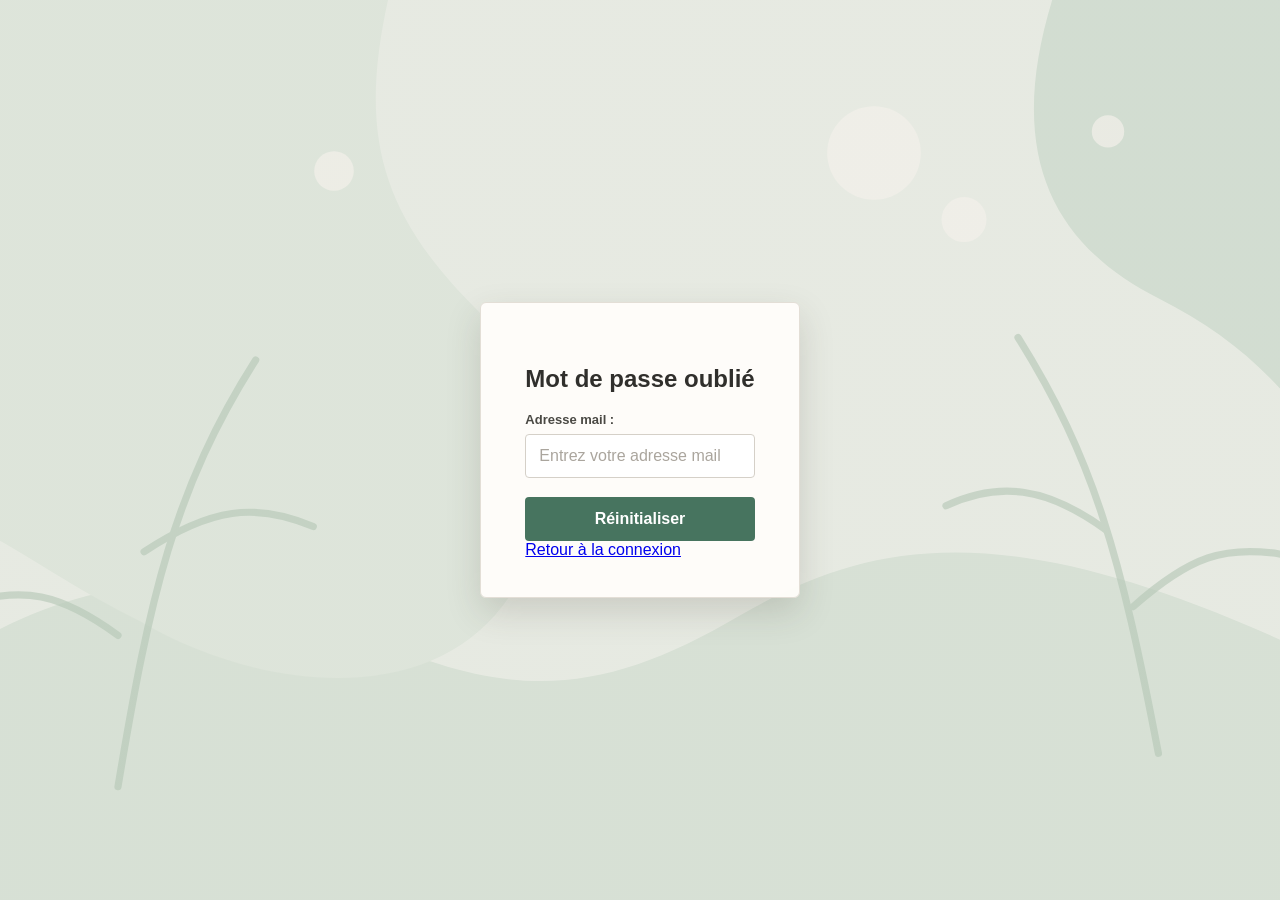
<file: Code/Fichier_html/mot-de-passe-oublie.html>
<!DOCTYPE html>
<html lang="fr">
<head>
    <meta charset="UTF-8">
    <meta name="viewport" content="width=device-width, initial-scale=1.0">
    <link rel="icon" type="image/svg+xml" href="../Fichier_images/favicon-messagerie.svg">
    <link rel="stylesheet" href="../Fichier_css/connexion.css">
    <title>Mot de passe oublié</title>
</head>
<body class="connexion-page">
    <div id="boite">
        <form action="#" method="post">
            <h2>Mot de passe oublié</h2>
            <label for="email">Adresse mail :</label>
            <input type="email" id="email" name="email" placeholder="Entrez votre adresse mail">
            <button type="submit">Réinitialiser</button>
        </form>
        <a href="connexion.html">Retour à la connexion</a>
    </div>
</body>
</html>
</file>
<file: Code/Fichier_css/connexion.css>
* {
	box-sizing: border-box;
}

body.connexion-page {
	display: flex;
	min-height: 100vh;
	align-items: center;
	justify-content: center;
	margin: 0;
	padding: 24px;
	background-color: #d9e3d8;
	background-image:
		linear-gradient(rgb(243 240 235 / 52%), rgb(243 240 235 / 52%)),
		url("../Fichier_images/connexion-fond.svg");
	background-position: center;
	background-size: cover;
	color: #302f2c;
	font-family: Arial, sans-serif;
}

.auth-shell {
	width: min(100%, 430px);
}

.connexion-page #boite {
	padding: 42px 44px 38px;
	border: 1px solid #e3ded6;
	border-radius: 6px;
	background: rgb(255 253 250 / 96%);
	box-shadow: 0 14px 34px rgb(65 57 47 / 17%);
}

.brand-name {
	margin-bottom: 36px;
	color: #47745f;
	font-size: 15px;
	font-weight: 700;
	letter-spacing: 0.4px;
}

.connexion-page form {
	width: 100%;
}

.connexion-page h1 {
	margin: 0;
	color: #292a27;
	font-size: 28px;
	font-weight: 700;
	line-height: 1.2;
}

.form-intro {
	margin: 10px 0 30px;
	color: #77746e;
	font-size: 14px;
	line-height: 1.5;
}

.connexion-page label {
	display: block;
	margin-bottom: 7px;
	color: #4a4944;
	font-size: 13px;
	font-weight: 700;
}

.connexion-page input[type="text"],
.connexion-page input[type="email"],
.connexion-page input[type="password"] {
	display: block;
	width: 100%;
	margin: 0 0 19px;
	padding: 12px 13px;
	border: 1px solid #d5d0c8;
	border-radius: 4px;
	background: #fff;
	color: #302f2c;
	font: inherit;
	transition: border-color 150ms ease, box-shadow 150ms ease;
}

.connexion-page input::placeholder {
	color: #aaa59d;
}

.connexion-page input:focus {
	border-color: #47745f;
	outline: 0;
	box-shadow: 0 0 0 3px rgb(71 116 95 / 13%);
}

.connexion-page .remember-option {
	display: flex;
	align-items: center;
	gap: 8px;
	margin: 0 0 14px;
}

.connexion-page .remember-option input[type="checkbox"] {
	width: 15px;
	height: 15px;
	margin: 0;
	accent-color: #47745f;
}

.connexion-page .remember-option label {
	margin: 0;
	color: #77746e;
	font-size: 13px;
	font-weight: 400;
}

.connexion-page .forgot-password {
	display: inline-block;
	margin-bottom: 24px;
	color: #47745f;
	font-size: 13px;
	text-decoration: none;
}

.connexion-page .forgot-password:hover,
.connexion-page .create-account:hover,
.connexion-page .back-to-login:hover {
	text-decoration: underline;
}

.connexion-page button {
	width: 100%;
	margin: 0;
	padding: 13px 15px;
	border: 0;
	border-radius: 4px;
	background: #47745f;
	color: #fff;
	cursor: pointer;
	font: inherit;
	font-weight: 700;
	transition: background 150ms ease;
}

.connexion-page button:hover {
	background: #3b634f;
}

.connexion-page button:focus-visible,
.connexion-page a:focus-visible,
.connexion-page input:focus-visible {
	outline: 3px solid rgb(71 116 95 / 28%);
	outline-offset: 2px;
}

.connexion-page button:disabled {
	cursor: wait;
	opacity: 0.7;
}

.connexion-page .create-account,
.connexion-page .back-to-login {
	display: block;
	margin-top: 21px;
	color: #47745f;
	font-size: 13px;
	text-align: center;
	text-decoration: none;
}

@media (max-width: 480px) {
	body.connexion-page {
		padding: 16px;
		align-items: flex-start;
		padding-top: 8vh;
	}

	.connexion-page #boite {
		padding: 34px 25px 30px;
	}
}
</file>
